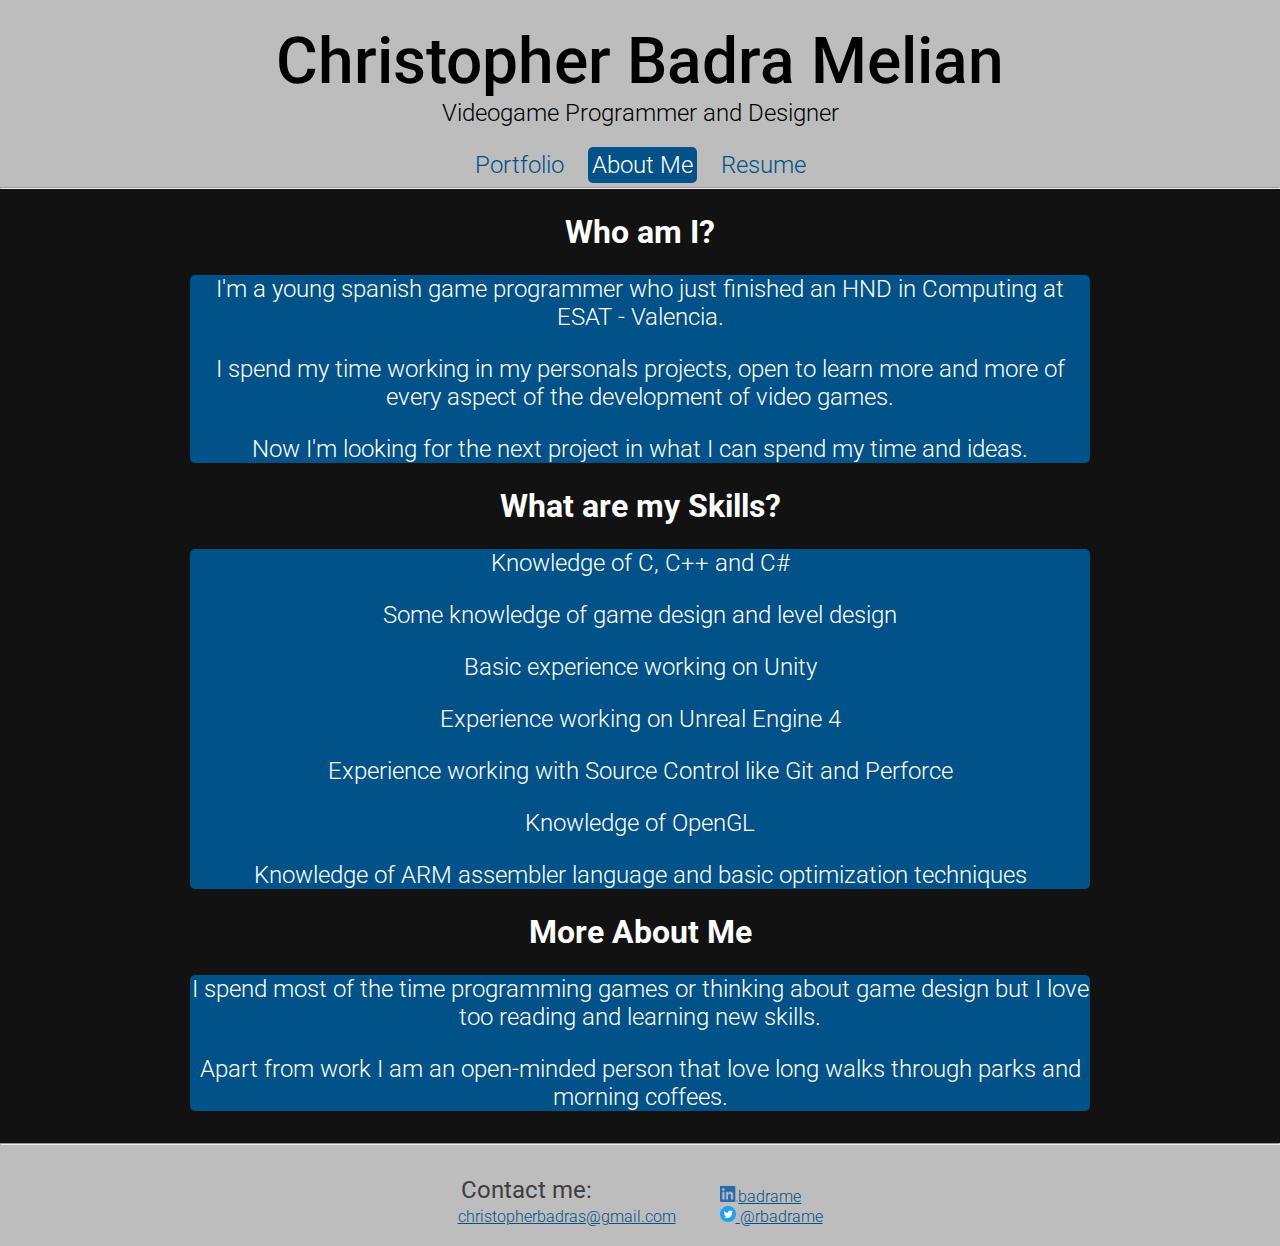
<file: about_me.html>
<!DOCTYPE html>

<head>
    <meta chartset="UTF-8" />
    <meta name="viewport" content="width=device-width, initial-scale=1" />
    <title>Christopher Badra Melian</title>
    <meta name="description" content="Christopher Badra - About me" />

    <!------------------FONTS------------------>
    <link href="https://fonts.googleapis.com/css2?family=Roboto:wght@500&display=swap" rel="stylesheet">
    <link href="https://fonts.googleapis.com/css2?family=Roboto:wght@300&display=swap" rel="stylesheet">

    <!------------------STYLESHEETS------------------>
    <link rel="stylesheet" type="text/css" href="./style/stylebase.css" />
</head>

<body>
    <header>
        <div class="header_title_container">
            <div class="header_title">Christopher Badra Melian</div>
            <p class="header_subtitle">Videogame Programmer and Designer</p>
        </div>
        <div class="header_nav">
            <div class="header_button"><a href="./index.html">Portfolio</a></div>
            <div class="header_button_selected"><a href="./about_me.html">About Me</a></div>
            <div class="header_button"><a href="./cv_christopherbadra.pdf">Resume</a></div>
        </div>
        <hr class="line" />
    </header>

    <section>
        <div class="site_article">

            <h1 class="article_title">Who am I?</h1>
            <div class="about_me_text">
                <p>I'm a young spanish game programmer who just finished an HND in Computing at ESAT - Valencia.</p>
                <p>I spend my time working in my personals projects, open to learn more and more of every aspect of the development of video games.</p>
                <p>Now I'm looking for the next project in what I can spend my time and ideas.</p>

            </div>

            <h1 class="article_title">What are my Skills?</h1>
            <div class="about_me_text">
                <p>Knowledge of C, C++ and C#</p>
                <p>Some knowledge of game design and level design</p>
                <p>Basic experience working on Unity</p>
                <p>Experience working on Unreal Engine 4</p>
                <p>Experience working with Source Control like Git and Perforce</p>
                <p>Knowledge of OpenGL</p>
                <p>Knowledge of ARM assembler language and basic optimization techniques</p>

            </div>

            <h1 class="article_title">More About Me</h1>
            <div class="about_me_text">
                <p>I spend most of the time programming games or thinking about game design but I love too reading and learning new skills.</p>
                <p>Apart from work I am an open-minded person that love long walks through parks and morning coffees.</p>

            </div>


        </div>
    </section>

    <footer class="site_footer">
        <hr class="line" />
        <div class="footer_colum">
            <p><b>Contact me:</b></p>
            <a href="christopherbadras@gmail.com">christopherbadras@gmail.com</a>
        </div>
        <div class="footer_colum">
            <a href="https://www.linkedin.com/in/badrame/"><img widht="16" height="16" src="./minimal-logo/LI-In-Bug.png" />badrame</a>
            <a href="https://twitter.com/rbadrame"><img widht="16" height="16" src="./minimal-logo/Twitter_Social_Icon.png" /> @rbadrame</a>
        </div>
    </footer>
</body>
</file>
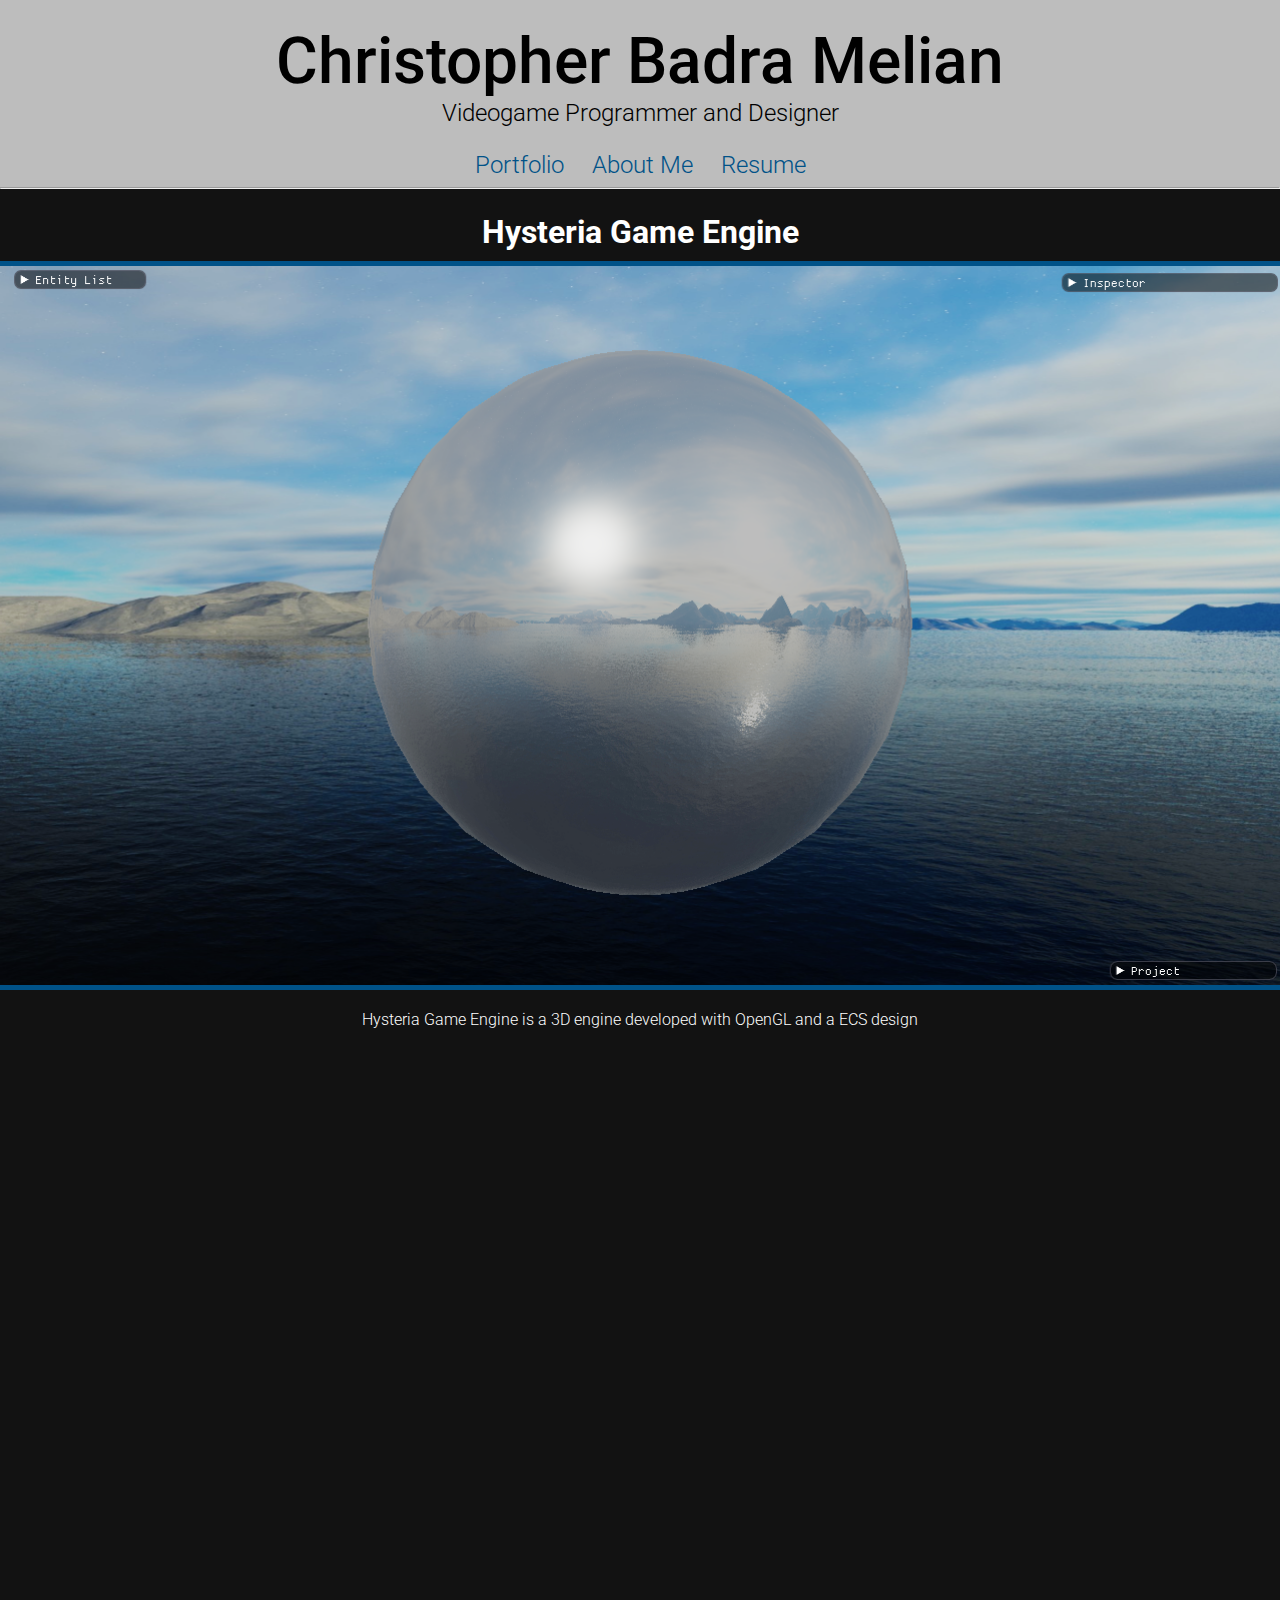
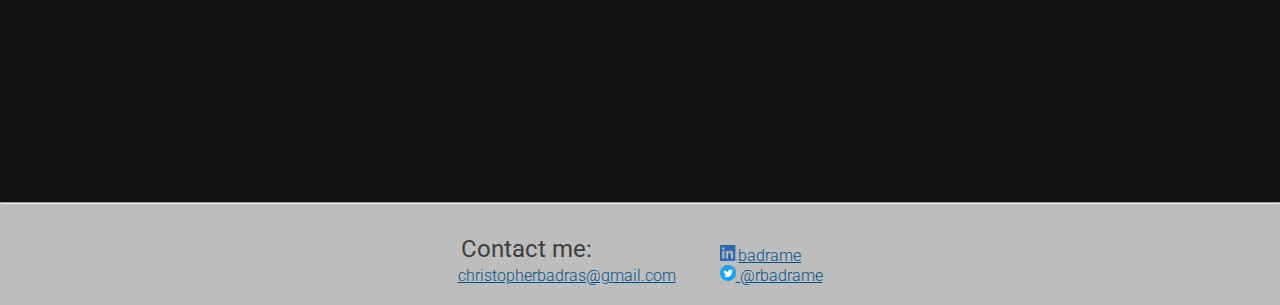
<file: hge.html>
<!DOCTYPE html>

<head>
    <meta chartset="UTF-8" />
    <meta name="viewport" content="width=device-width, initial-scale=1" />
    <title>Hysterya Game Engine</title>
    <meta name="description" content="Hysterya Game Engine - Christopher Badra Portfolio" />

    <!------------------FONTS------------------>
    <link href="https://fonts.googleapis.com/css2?family=Roboto:wght@500&display=swap" rel="stylesheet">
    <link href="https://fonts.googleapis.com/css2?family=Roboto:wght@300&display=swap" rel="stylesheet">

    <!------------------STYLESHEETS------------------>
    <link rel="stylesheet" type="text/css" href="./style/stylebase.css" />
</head>

<body>
    <header>
        <div class="header_title_container">
            <div class="header_title">Christopher Badra Melian</div>
            <p class="header_subtitle">Videogame Programmer and Designer</p>
        </div>
        <div class="header_nav">
            <div class="header_button"><a href="./index.html">Portfolio</a></div>
            <div class="header_button"><a href="./about_me.html">About Me</a></div>
            <div class="header_button"><a href="./cv_christopherbadra.pdf">Resume</a></div>
        </div>
        <hr class="line" />

    </header>
    <h1 class="article_title">Hysteria Game Engine</h1>
    <img src="./hge/images/hge_screenshot_1.png" class="title_image" />
    <section>
        <div class="site_article">
            <p>Hysteria Game Engine is a 3D engine developed with OpenGL and a ECS design</p>
            <iframe class="video_article" width="560" height="315" src="https://www.youtube.com/embed/nDQVxT72Xlw" frameborder="0" allow="accelerometer; autoplay; clipboard-write; encrypted-media; gyroscope; picture-in-picture" allowfullscreen></iframe>
        </div>
    </section>

    <footer class="site_footer">
        <hr class="line" />
        <div class="footer_colum">
            <p><b>Contact me:</b></p>
            <a href="christopherbadras@gmail.com">christopherbadras@gmail.com</a>
        </div>
        <div class="footer_colum">
            <a href="https://www.linkedin.com/in/badrame/"><img widht="16" height="16" src="./minimal-logo/LI-In-Bug.png" />badrame</a>
            <a href="https://twitter.com/rbadrame"><img widht="16" height="16" src="./minimal-logo/Twitter_Social_Icon.png" /> @rbadrame</a>
        </div>
    </footer>
</body>
</file>
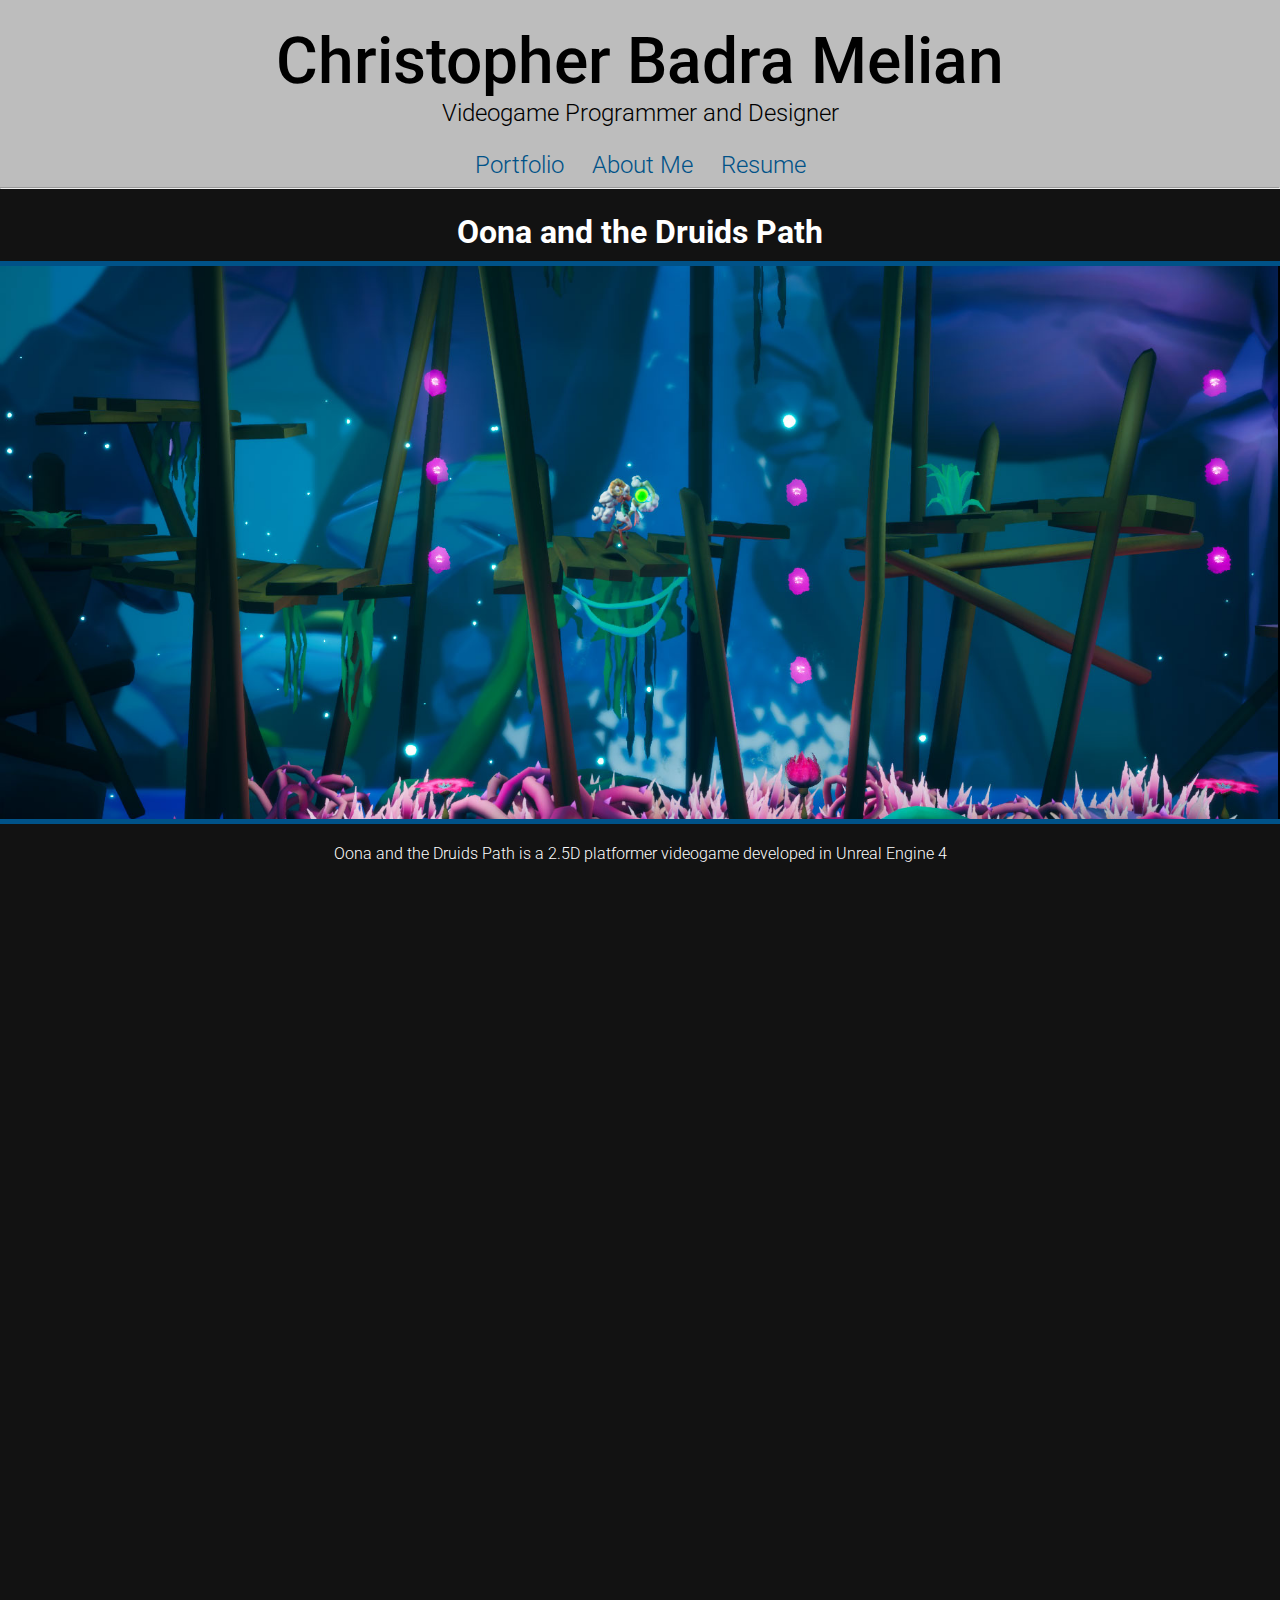
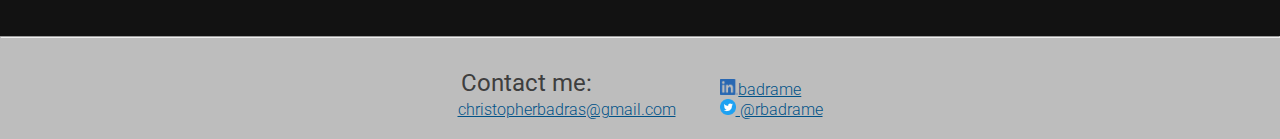
<file: oona.html>
<!DOCTYPE html>

<head>
    <meta chartset="UTF-8" />
    <meta name="viewport" content="width=device-width, initial-scale=1" />
    <title>Oona and the Druids Path</title>
    <meta name="description" content="Oona and the Druids Path Christopher Badra Portfolio" />

    <!------------------FONTS------------------>
    <link href="https://fonts.googleapis.com/css2?family=Roboto:wght@500&display=swap" rel="stylesheet">
    <link href="https://fonts.googleapis.com/css2?family=Roboto:wght@300&display=swap" rel="stylesheet">

    <!------------------STYLESHEETS------------------>
    <link rel="stylesheet" type="text/css" href="./style/stylebase.css" />
</head>

<body>
    <header>
        <div class="header_title_container">
            <div class="header_title">Christopher Badra Melian</div>
            <p class="header_subtitle">Videogame Programmer and Designer</p>
        </div>
        <div class="header_nav">
            <div class="header_button"><a href="./index.html">Portfolio</a></div>
            <div class="header_button"><a href="./about_me.html">About Me</a></div>
            <div class="header_button"><a href="./cv_christopherbadra.pdf">Resume</a></div>
        </div>
        <hr class="line" />

    </header>
    <h1 class="article_title">Oona and the Druids Path</h1>
    <img src="./oona/images/oona_screenshot_h_title.jpg" class="title_image" />
    <section>
        <div class="site_article">
            <p>Oona and the Druids Path is a 2.5D platformer videogame developed in Unreal Engine 4</p>
            <iframe class="video_article" width="560" height="315" src="https://www.youtube.com/embed/yRUgvU2ROC4" frameborder="0" allow="accelerometer; autoplay; clipboard-write; encrypted-media; gyroscope; picture-in-picture" allowfullscreen></iframe>
        </div>
    </section>

    <footer class="site_footer">
        <hr class="line" />
        <div class="footer_colum">
            <p><b>Contact me:</b></p>
            <a href="christopherbadras@gmail.com">christopherbadras@gmail.com</a>
        </div>
        <div class="footer_colum">
            <a href="https://www.linkedin.com/in/badrame/"><img widht="16" height="16" src="./minimal-logo/LI-In-Bug.png" />badrame</a>
            <a href="https://twitter.com/rbadrame"><img widht="16" height="16" src="./minimal-logo/Twitter_Social_Icon.png" /> @rbadrame</a>
        </div>
    </footer>
</body>
</file>
<file: style/stylebase.css>
/*NEUTRALIDAD*/
header, section, aside, article, footer {
    display: block;
    margin: 0px;
    padding: 0px;
}

html, body {
    margin: 0;
    padding: 0;
}

html {
    background-color: #fffffff;
}

body {
    background-color: #121212;
}

img {
    border: 0;
}

/*ESTRUCTURAL*/
body {
    width: 100%;
    font-size: 16px;
    margin: auto;
    text-align: center;
    font-family: 'Roboto', sans-serif;
    font-weight: 300;
}

header {
    width: 100%;
    background-color: #BDBDBD;
    height: auto;
    padding-top: 24px;
    margin-bottom: 24px;
}

section {
    max-width: 900px;
    min-height: 800px;
    overflow: hidden;
    margin:auto;
}

section p{
    color: #ffffff
}

footer {
    width: 100%;
    background-color: #BDBDBD;
    height: auto;
}
    footer a {
        color: #005288;
        display: block;
    }
    footer p {
        color: #3e3e3e;
        font-size: 24px;
        margin: 3px;
    }
/*CLASS*/
.header_button {
    border-width: thick;
    border-color: #005288;
    display: inline;
    margin: 4px;
    margin-left: 8px;
    margin-right: 8px;
    padding: 4px;
    color: #005288;
    font-size: 24px;
}

    .header_button a {
        text-decoration: none;
        color: #005288;
    }

.header_button_selected {
    background-color: #005288;
    display: inline;
    margin: 4px;
    margin-left: 8px;
    margin-right: 8px;
    padding: 4px;
    color: #ffffff;
    font-size: 24px;
    border-radius: 5px;
}

    .header_button_selected a {
        text-decoration: none;
        color: #ffffff;
    }

.header_title {
    font-size: 64px;
    margin-bottom: 0px;
    font-family: 'Roboto', sans-serif;
    font-weight: 500;
}

.header_subtitle {
    font-size: 24px;
    margin-top: 0px;
    font-family: 'Roboto', sans-serif;
    font-weight:300;
}

.site_article {
    display:block;
}

.container {
    width: 400px;
    height: 400px;
    display: inline;
    background-color: #BDBDBD;
    float: left;
    margin-left: 40px;
    border-width: medium;
    border-color: #005288;
    border-style: solid;
    border-radius: 5px;
}
.container p {
    color: #000000;
}

.portfolio_image {
    max-width: 100%;
    height: auto;
    
}
.portfolio_text {
    
    width: 400px;
    height: auto;
    display: block;
    
}
    .portfolio_text b {
        color: #005288;
    }
.portfolio_title {
    display: inline-block;
    font-size: 24px;
    margin-top: 10px;
    margin-bottom: 4px;
}
.portfolio_description {
    display: inline-block;
}
portfolio_tech {
    display: inline-block;
    position:relative;
    bottom:10px;
}

.line {
    
}

.article_title {
    //background-color: #7A3A8C;
    color: #ffffff;
    display: inline;
    border-radius: 5px;
    padding: 3px;
}

.title_image {
    width: 100%;
    height: auto;
    border-top-style: solid;
    border-top-width: 5px;
    border-bottom-style: solid;
    border-bottom-width: 5px;
    border-color: #005288;
    margin-top: 10px;
}

.video_article{
    max-width: 100%;

}

.about_me_text {
    background-color: #005288;
    color: #ffffff;
    font-size: 24px;
    border-radius: 5px;
}

.footer_colum{
    display:inline-block;
    text-align:left;
    margin: 20px;
}
</file>
